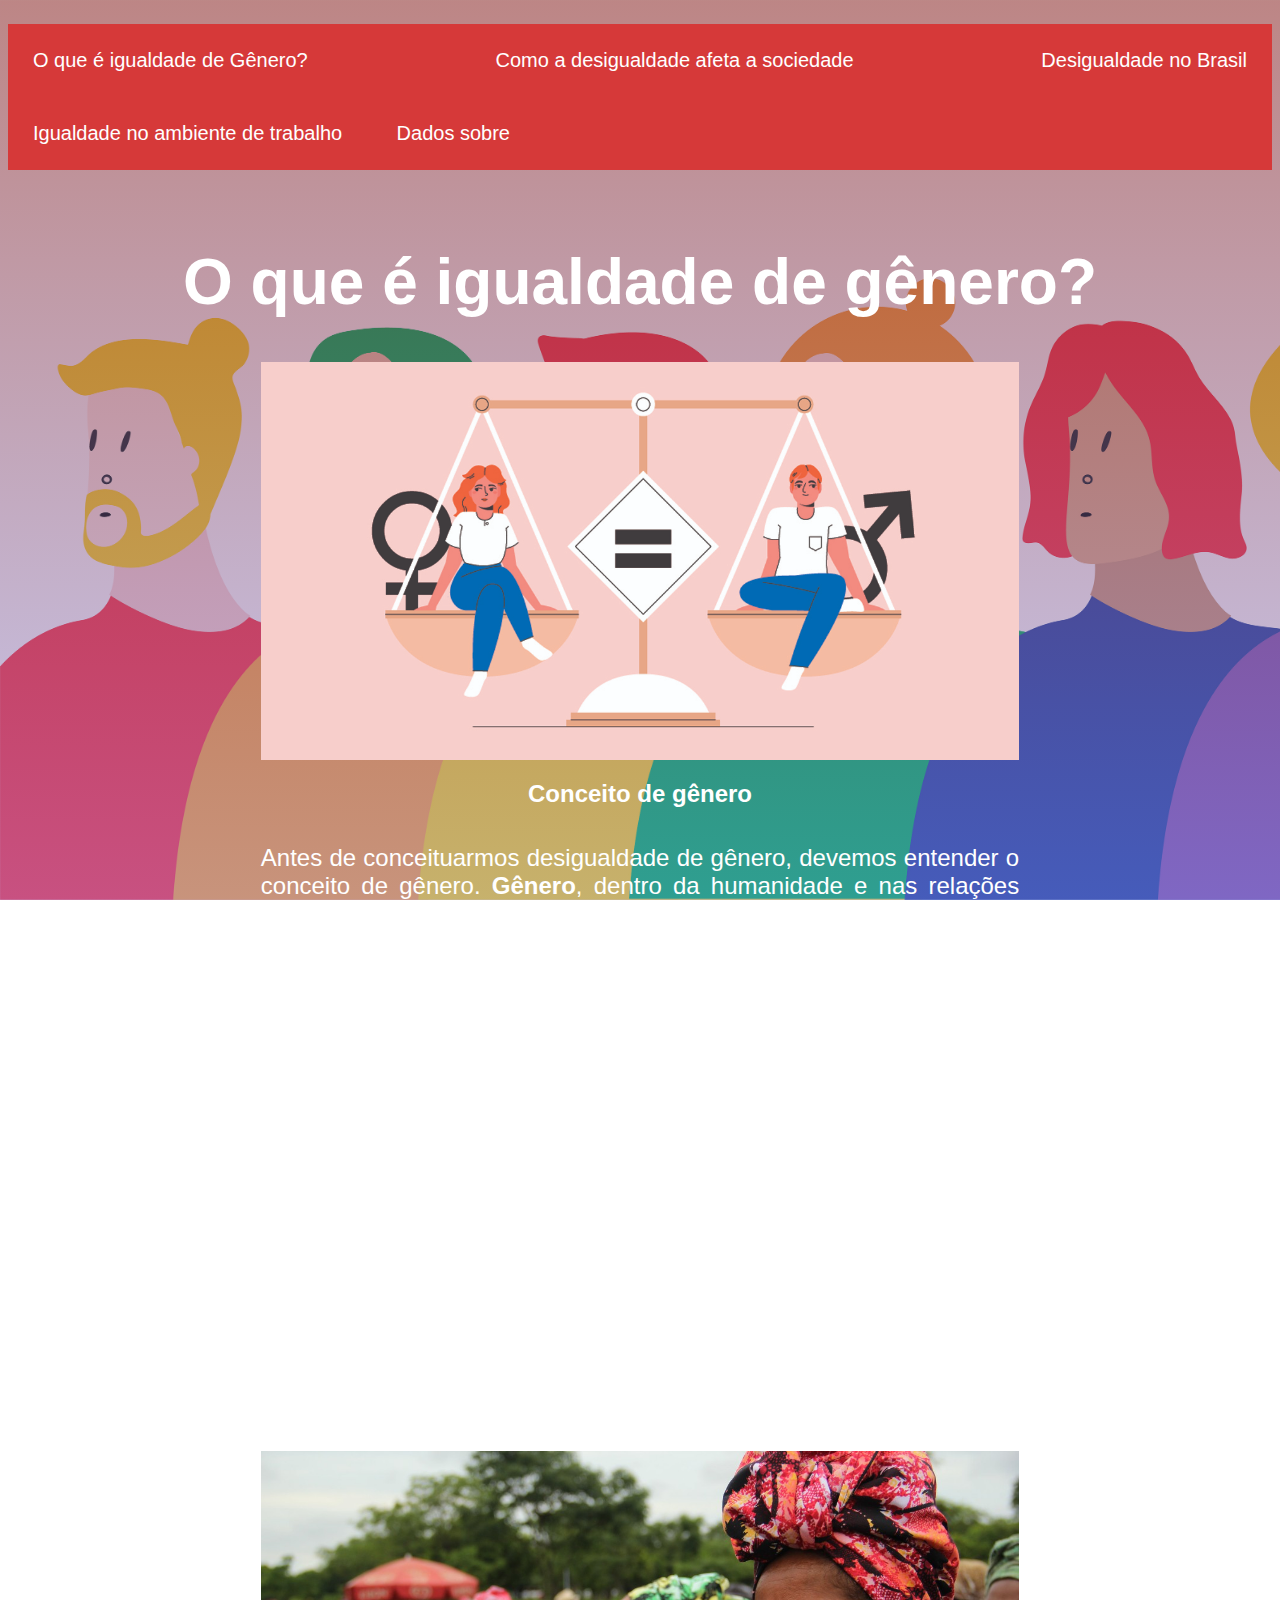
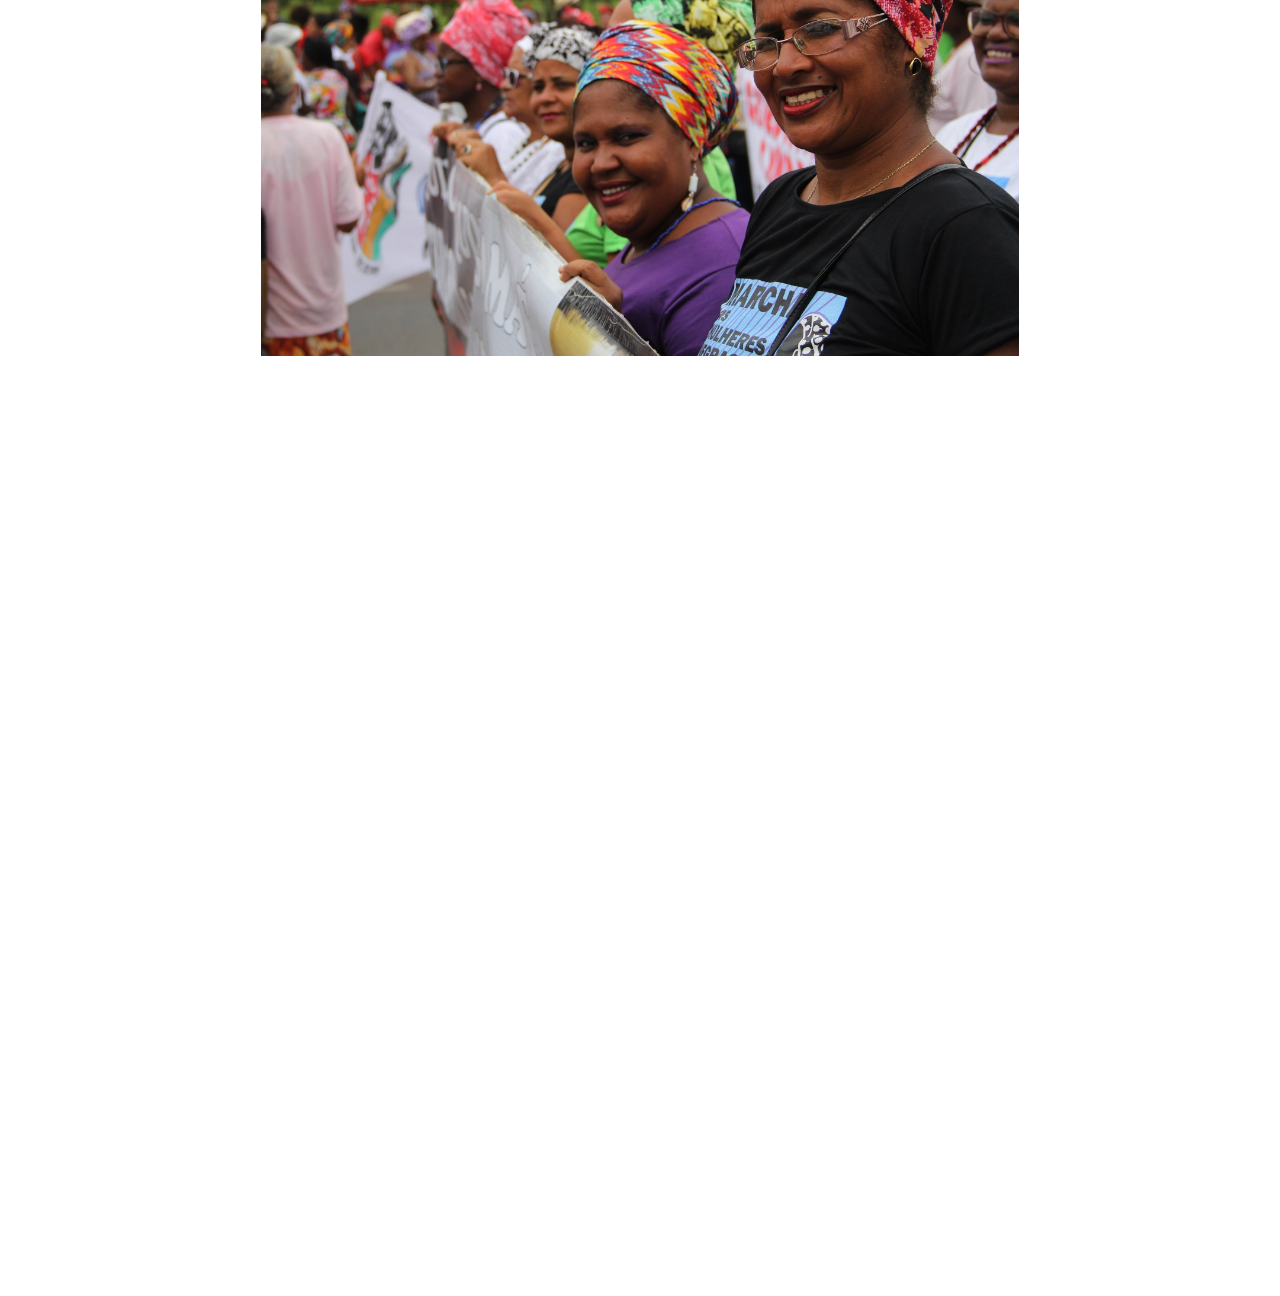
<file: Index.html>
<!DOCTYPE html>
<html lang="pt-br">  
    <head>
        <meta charset="utf-8">
        <title>Igualdade de Gênero</title>
        <meta http-equiv="X-UA-Compatible" content="IE=edge">
        <meta name="viewport" content="whidth=device-widt, initial-scale=1.0">
        <link rel = "preconnect" href = "https://fonts.googleapis.com">
        <link rel = "preconnect" href = "https://fonts.gstatic.com" crossorigin>
        <link href = "https: //fonts.googleapis.com/css2? family = Varela + Round & display = swap "rel =" stylesheet ">
        <link rel="stylesheet" href="CSS/Igualdade.css">
        <link rel = "preconnect" href = "https://fonts.googleapis.com">
        <link rel = "preconnect" href = "https://fonts.gstatic.com" crossorigin>
        <link href = "https: //fonts.googleapis.com/css2? family = Poppins: ital, wght @ 1.600 & display = swap "rel =" stylesheet ">
    </head>
    <body>
      <header>
        <ul>
            <li><a href="Index.html">O que é igualdade de Gênero?</a></li>
            <li><a href= "Desigualdade.html">Como a desigualdade afeta a sociedade
            </a></li>
            <li><a href="Brasil.html">Desigualdade no Brasil</a></li>
            <li><a href="Ambiente.html">Igualdade no ambiente de trabalho</a></li> 
            <li><a href="Dados.html">Dados sobre</a></li> 
          </header>
        </ul>
        
        <div class="Títulos_grandes">
        <h1> 
           O que é igualdade de gênero?
        </h1>
        </div>

         <div class="Imagem1">
            <img src=Imagem/igualdade-de-genero.jpg alt="Igualdade de genero">
         </div>
        
        <div class=”Segundo_título” style="text-align: center;">
            <h2>
            Conceito de gênero
            </h2>
        </div>

        <p>
            Antes de conceituarmos desigualdade de gênero, devemos entender o conceito de gênero. <b>Gênero</b>, dentro da humanidade e nas relações sociais, 
            é descrito como uma classificação de masculinidade e feminilidade. Ao contrário do senso comum, gênero não tem, necessariamente, a ver com sexo 
            biológico. O gênero diz respeito à forma como as relações sociais enquadram em padrões o comportamento esperado de cada sexo.
            <br><br>
            Sobre esse assunto, a filósofa e escritora francesa contemporânea Simone de Beauvoir diz, no prólogo de seu livro considerado um dos pilares do feminismo 
            do século XX, O segundo sexo, o seguinte:
        </p>

        <div class="Citação">
            <h3>
                “Ninguém nasce mulher: torna-se mulher. Nenhum destino biológico, psíquico, econômico define a forma que a fêmea humana assume no seio da sociedade; <br>
                é o conjunto da civilização que elabora esse produto intermediário entre o macho e o castrado que qualificam o feminino.”|1|
            </h3>
        </div>

        <p>
            Essa citação apresenta uma intensa visão feminista ao mesmo tempo em que conceitua o termo gênero. Gênero é uma espécie de performance do que é ensinado e esperado do 
            comportamento do homem e da mulher na sociedade.
        </p>

        <div class=”Segundo_título” style="text-align: center;">
            <h2>
            Conceito de desigualdade de gênero
            </h2>
        </div>

        <div class="Imagem1">
            <img src="Imagem/cq5dam.web.1280.1280.jpeg">
            </div>

        <p>
            Afinal, o que é desigualdade de gênero? Agora que sabemos que gênero é esse tipo de caracterização social da mulher, 
            partimos para falar sobre a desigualdade. Desde o início da humanidade, o homem utilizou de sua força física para dominar 
            as relações sociais. Esse domínio começou no âmbito familiar privado e estendeu-se ao âmbito público com o passar do tempo. 
            As mulheres ficaram sob o domínio de homens, e os espaços públicos relativos ao comércio, às empresas, à política e às ciências 
            foram dominados quase que exclusivamente por eles até o século XX. Aí está a gênese da desigualdade de gênero.
            <br><br>
            Durante muito tempo, a mulher foi privada de ter acesso à educação formal, de trabalhar fora de casa e de ter autonomia sobre si e 
            sobre o seu corpo (e isso ainda acontece em algumas sociedades com traços mais evidentes de um reacionarismo, ora religioso, ora moral — 
            quase sempre ambos). Enquanto solteiras, as mulheres ficavam sob o domínio de seus pais ou tutores legais, e depois de casadas, eram 
            subordinadas aos maridos.
            <br><br>
            No século XX, as pautas do movimento feminista voltaram-se, primeiro, para a inserção da mulher de classe média no mercado de trabalho e a 
            conciliação da vida profissional com a vida matrimonial, perpetuando a vertente liberal do feminismo. Muitas conquistas surgiram nesse período, 
            como o sufrágio e os direitos trabalhistas, como a licença maternidade. A partir da década de 1960, o feminismo voltou-se para a libertação sexual 
            feminina, ao mesmo tempo em que mulheres negras conciliavam a luta contra o racismo com o feminismo, surgindo o feminismo negro.
            <br><br>
            Atualmente, os movimentos feministas ganham voz nas redes sociais, mas a desigualdade persiste. A mulher ainda é tratada de maneira desigual em relação 
            ao homem. Os espaços políticos, acadêmicos e científicos e sociais continuam dominados por homens, que são maioria em número na sua ocupação.
        </p>
</file>
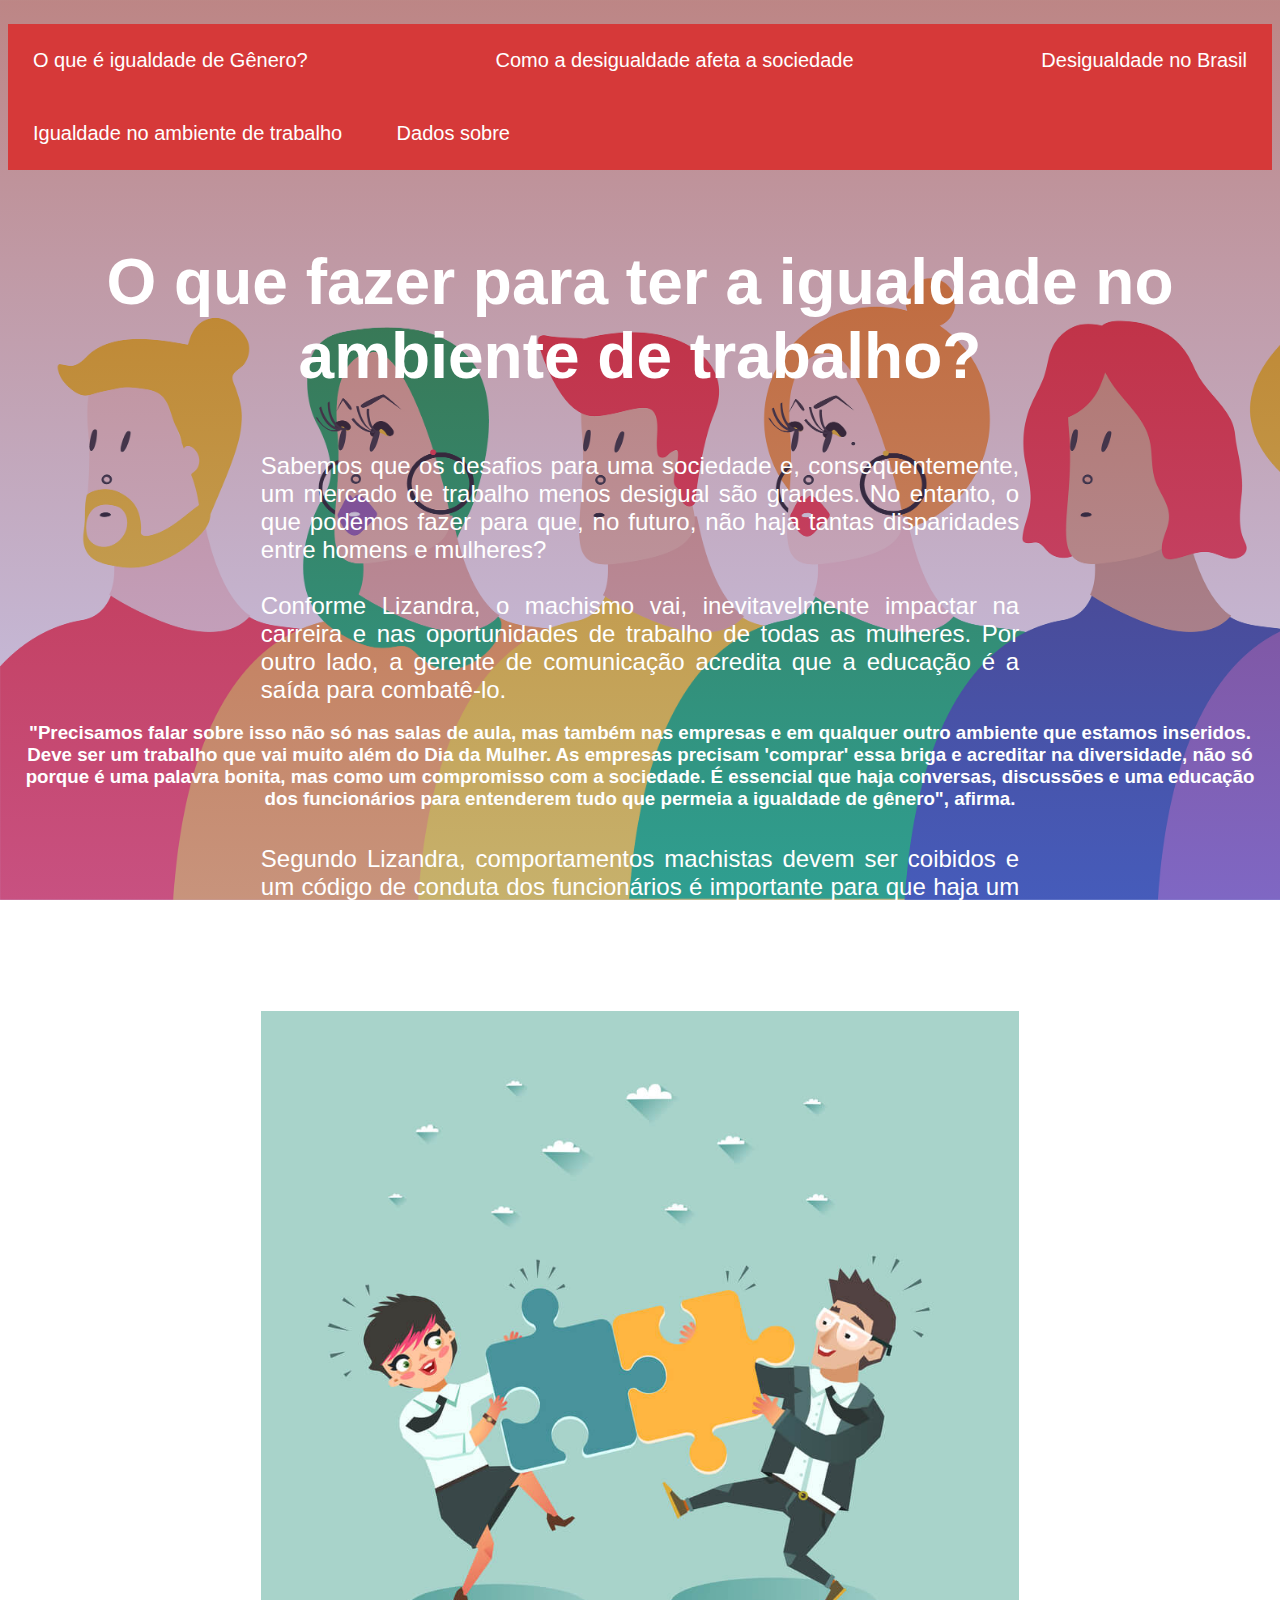
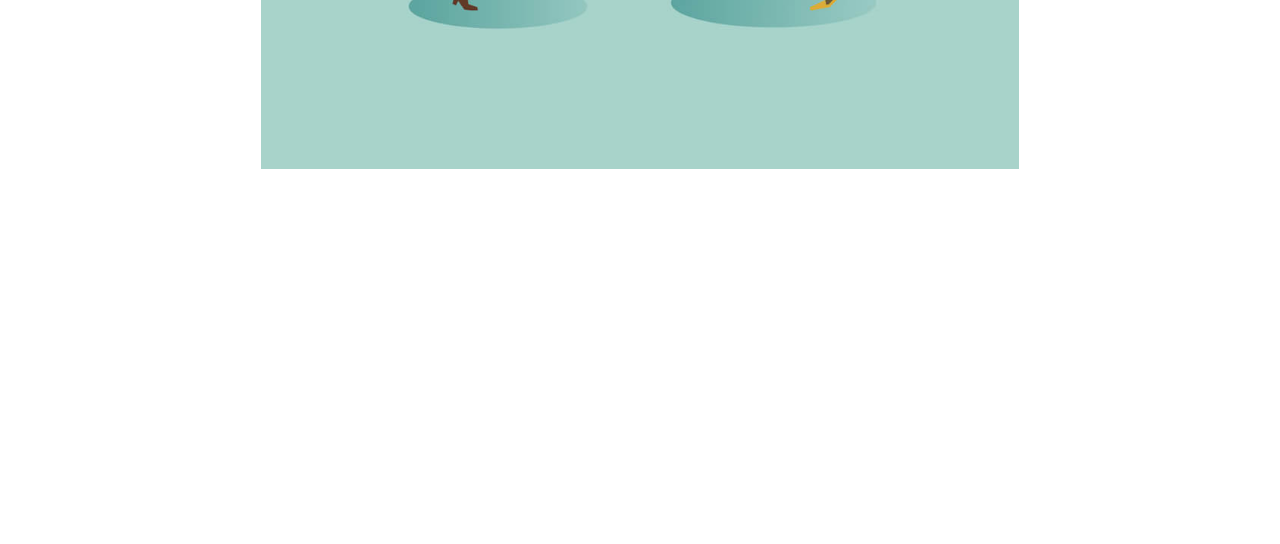
<file: Ambiente.html>
<!DOCTYPE html>
<html lang="pt-br">  
    <head>
        <meta charset="utf-8">
        <title>Igualdade de Gênero</title>
        <meta http-equiv="X-UA-Compatible" content="IE=edge">
        <meta name="viewport" content="whidth=device-widt, initial-scale=1.0">
        <link rel = "preconnect" href = "https://fonts.googleapis.com">
        <link rel = "preconnect" href = "https://fonts.gstatic.com" crossorigin>
        <link href = "https: //fonts.googleapis.com/css2? family = Varela + Round & display = swap "rel =" stylesheet ">
        <link rel="stylesheet" href="CSS/Igualdade.css">
        <link rel = "preconnect" href = "https://fonts.googleapis.com">
<link rel = "preconnect" href = "https://fonts.gstatic.com" crossorigin>
<link href = "https: //fonts.googleapis.com/css2? family = Poppins: ital, wght @ 1.600 & display = swap "rel =" stylesheet ">
    </head>
    <body>
      <header>
        <ul>
            <li><a href="Index.html">O que é igualdade de Gênero?</a></li>
            <li><a href= "Desigualdade.html">Como a desigualdade afeta a sociedade
            </a></li>
            <li><a href="Brasil.html">Desigualdade no Brasil</a></li>
            <li><a href="Ambiente.html">Igualdade no ambiente de trabalho</a></li> 
            <li><a href="Dados.html">Dados sobre</a></li> 
          </header>
        </ul>
        
        <div class="Títulos_grandes">
        <h1> 
          O que fazer para ter a igualdade no ambiente de trabalho?
        </h1>
        </div>

        <p>
            Sabemos que os desafios para uma sociedade e, consequentemente, um mercado de trabalho menos desigual são grandes. 
            No entanto, o que podemos fazer para que, no futuro, não haja tantas disparidades entre homens e mulheres? 
        <br><br>
            Conforme Lizandra, o machismo vai, inevitavelmente impactar na carreira e nas oportunidades de trabalho de todas as mulheres. 
            Por outro lado, a gerente de comunicação acredita que a educação é a saída para combatê-lo. 
        </p>

        <div class="Citação">
                    <h3>
                        "Precisamos falar sobre isso não só nas salas de aula, mas também nas empresas e em qualquer outro ambiente que estamos 
                        inseridos. Deve ser um trabalho que vai muito além do Dia da Mulher. As empresas precisam 'comprar' essa briga e acreditar 
                        na diversidade, não só porque é uma palavra bonita, mas como um compromisso com a sociedade. É essencial que haja conversas, 
                        discussões e uma educação dos funcionários para entenderem tudo que permeia a igualdade de gênero", afirma.
                    </h3>
                </div>
        <p>
            Segundo Lizandra, comportamentos machistas devem ser coibidos e um código de conduta dos funcionários é importante para que haja um maior equilíbrio no mercado de trabalho. 
        </p>

        <div class="Citação">
                    <h3>
                        "O time de RH deve estar preparado para lidar com essas questões e analisar cada caso que possa surgir. As mulheres da empresa 
                        precisam sentir que estão em um ambiente seguro", aponta a gerente. 
                    </h3>
                </div>
                <div class="Imagem1">
                <img src="Imagem/89638-como-promover-a-igualdade-de-genero-no-ambiente-corporativo.jpg">
                </div>
        <p>
            Aline percebe que os ajustes necessários para que haja um maior equilíbrio no mercado de trabalho devem ser feitos nas ideias enraizadas dentro 
            da sociedade e das empresas até os dias atuais. De acordo com a psicóloga, o fato de o homem ter que ganhar mais por ser o provedor da casa é uma 
            falácia, pois 39,8% dos domicílios brasileiros possuem mulheres arrimo de família. 
            <br><br>
            Ela destaca, ainda, que algumas mudanças nas leis são necessárias para que aconteça esses ajustes na sociedade:
        </p>

        <div class="Citação">
                <h3>
                    "A licença-maternidade, por exemplo, poderia passar a ser compartilhada, já que metade das mulheres deixam o emprego após o 
                    nascimento do primeiro filho. Isso as colocam na situação de dependência econômica dos maridos e mais sujeitas a relações abusivas. 
                    As que permanecem em seus empregos sentem-se ameaçadas, seja porque terão maior dificuldade de serem promovidas, seja porque podem ser demitidas.
                </h3>
            </div>
</file>
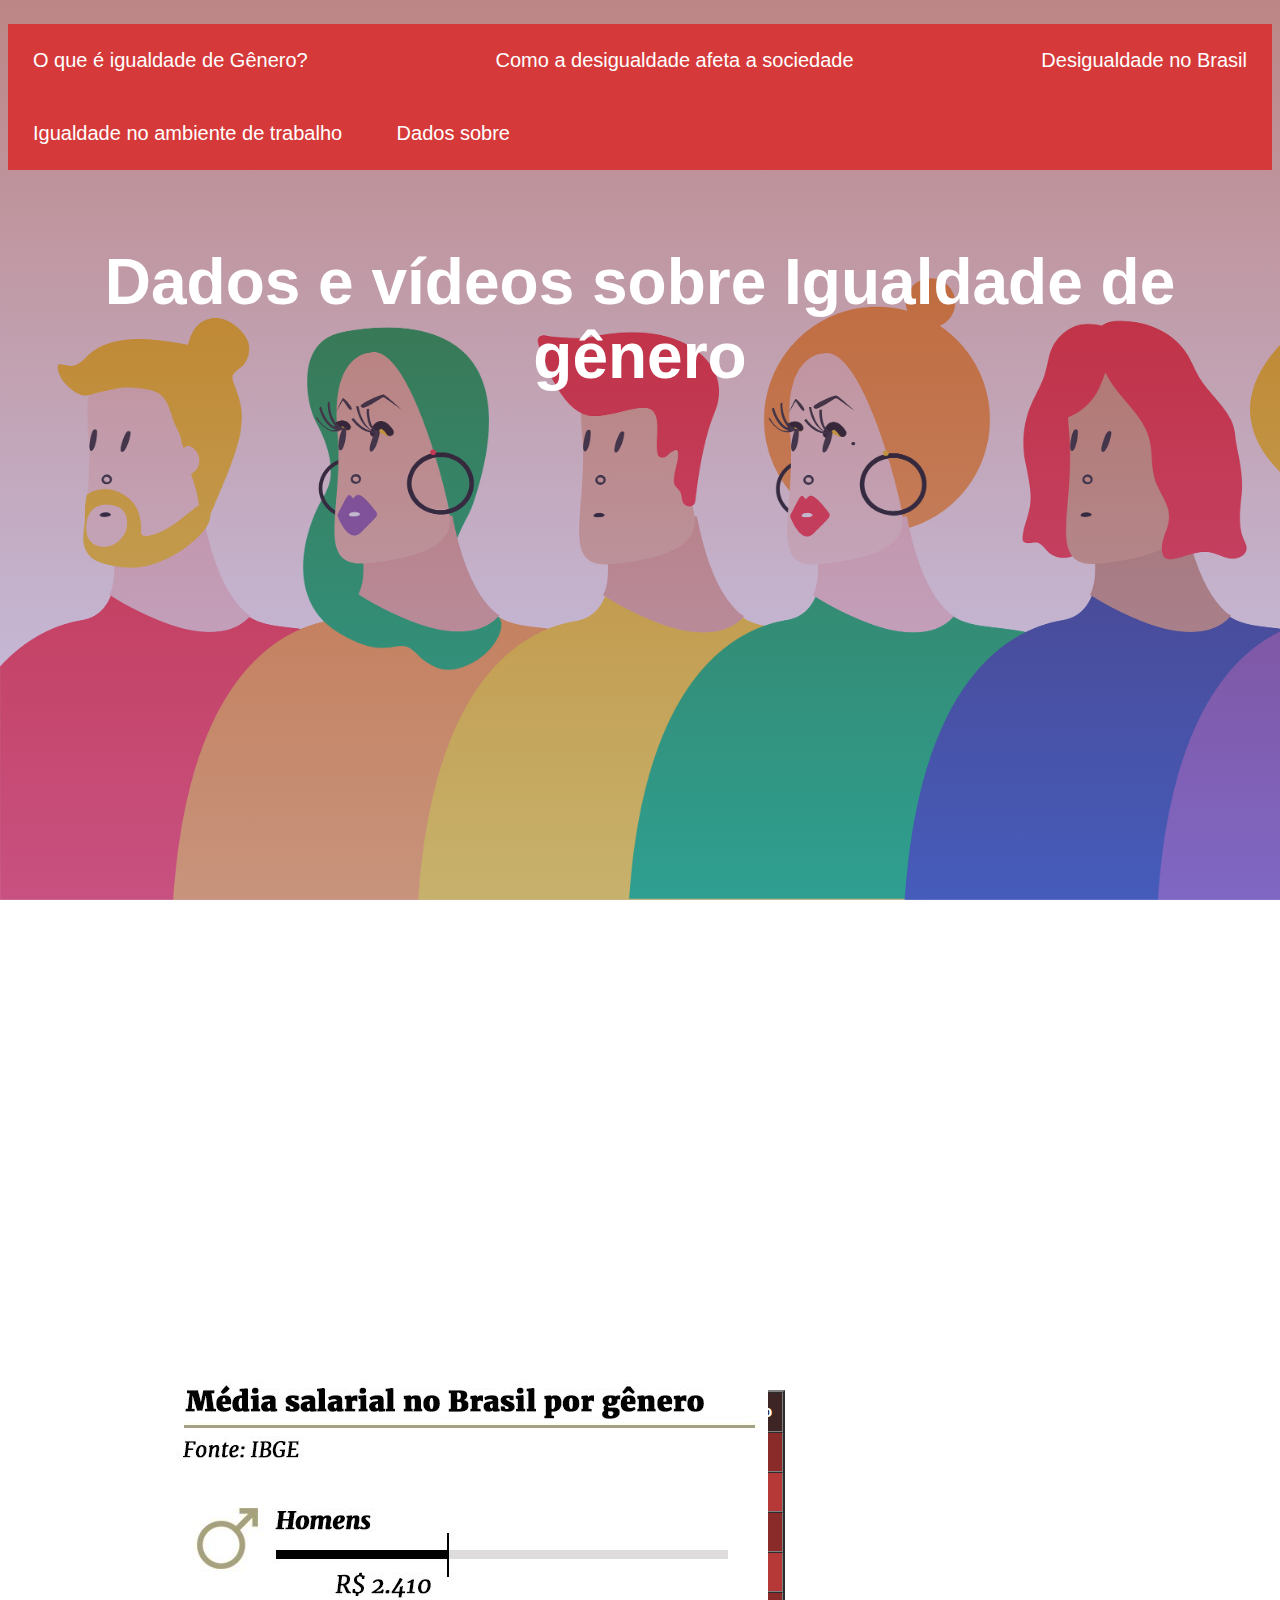
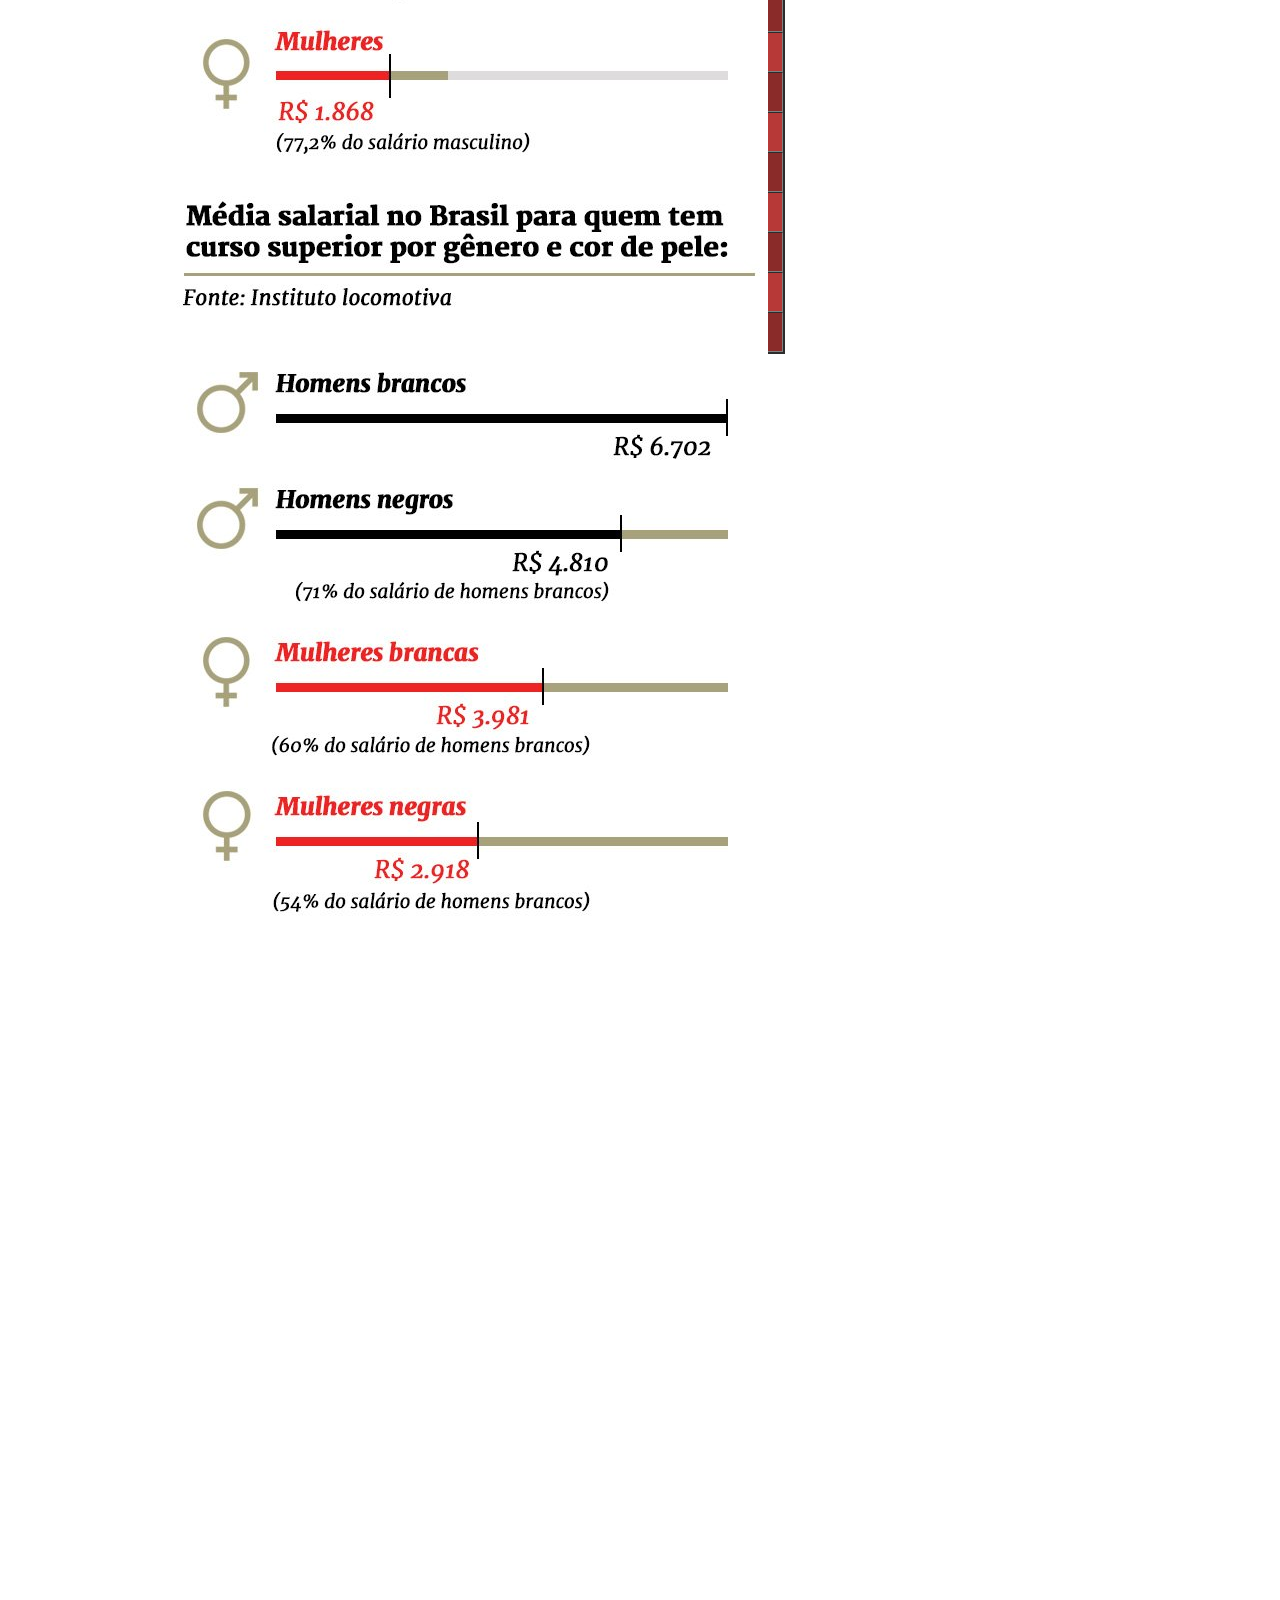
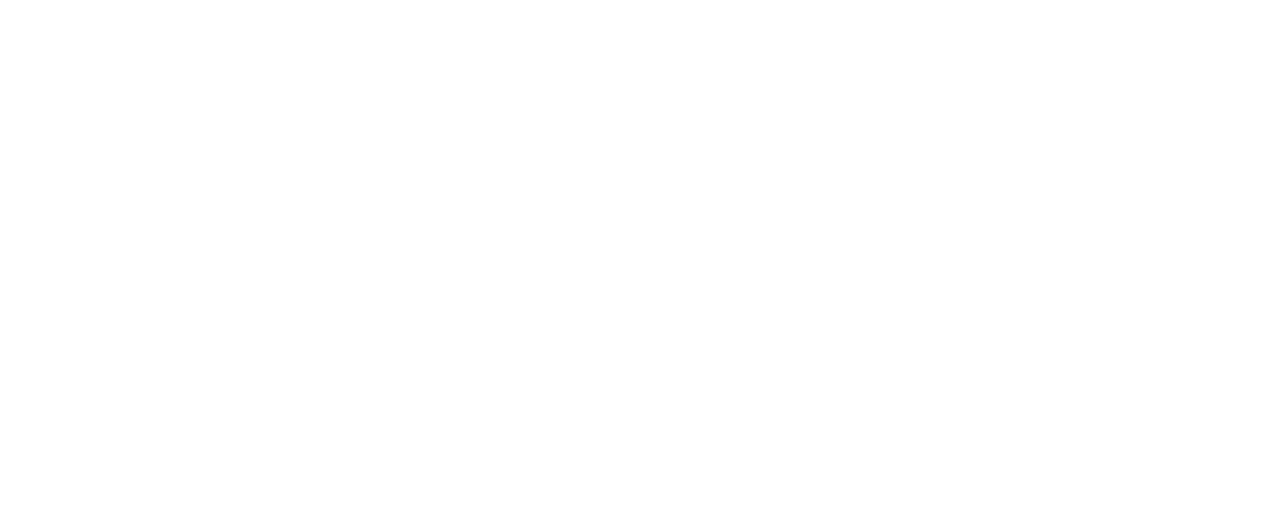
<file: Dados.html>
<!DOCTYPE html>
<html lang="pt-br">  
    <head>
        <meta charset="utf-8">
        <title>Igualdade de Gênero</title>
        <meta http-equiv="X-UA-Compatible" content="IE=edge">
        <meta name="viewport" content="whidth=device-widt, initial-scale=1.0">
        <link rel = "preconnect" href = "https://fonts.googleapis.com">
        <link rel = "preconnect" href = "https://fonts.gstatic.com" crossorigin>
        <link href = "https: //fonts.googleapis.com/css2? family = Varela + Round & display = swap "rel =" stylesheet ">
        <link rel="stylesheet" href="CSS/Igualdade.css">
        <link rel = "preconnect" href = "https://fonts.googleapis.com">
        <link rel = "preconnect" href = "https://fonts.gstatic.com" crossorigin>
        <link href = "https: //fonts.googleapis.com/css2? family = Poppins: ital, wght @ 1.600 & display = swap "rel =" stylesheet ">
    </head>
    <body>

    <header>
        <ul>
            <li><a href="Index.html">O que é igualdade de Gênero?</a></li>
            <li><a href= "Desigualdade.html">Como a desigualdade afeta a sociedade
            </a></li>
            <li><a href="Brasil.html">Desigualdade no Brasil</a></li>
            <li><a href="Ambiente.html">Igualdade no ambiente de trabalho</a></li> 
            <li><a href="Dados.html">Dados sobre</a></li> 
          </header>
        </ul>
        
        <div class="Títulos_grandes">
        <h1> 
            Dados e vídeos sobre Igualdade de gênero
        </h1>
        </div>

        <div id="Vídeo">
        <iframe width="1000" height="800" src="https://www.youtube.com/embed/ZCGLC-vziRc" title="YouTube video player" 
        frameborder="0" allow="accelerometer; autoplay; clipboard-write; encrypted-media; gyroscope; picture-in-picture" allowfullscreen></iframe>
        </div>

        <div class="Títulos_grandes">
        <h2>País com maoir Igualdade de salário</h2>
        </div>


        <table border="2px" cellpadding="10px" cellspacing="0" ID="alter">
            <tr class="título">
                <th>País</th>
                <th>Igualdade de salário</th>
            </tr>

            <tr class="dif">
                <td>Luxemburgo</td>
                <td>94,4</td>
            </tr>

            <tr>
                <td>Suécia</td>
                <td>87,5</td>
            </tr>

            <tr class="dif">
                <td>Bélgica</td>
                <td>87,5</td>
            </tr>

            <tr>
                <td>Holanda</td>
                <td>86,8</td>
            </tr>

            <tr class="dif">
                <td>Dinamarca</td>
                <td>86,6</td>
            </tr>

            <tr>
                <td>Finlândia</td>
                <td>86,4</td>
            </tr>

            <tr class="dif">
                <td>França</td>
                <td>86,1</td>
            </tr>

            <tr>
                <td>Alemanha</td>
                <td>84,2</td>
            </tr>

            <tr class="dif">
                <td>Itália</td>
                <td>78,6</td>
            </tr>

            <tr>
                <td>Espanha</td>
                <td>75,9</td>
            </tr>

            <tr class="dif">
                <td>Polônia</td>
                <td>73,3</td>
            </tr>

            <tr>
                <td>Letônia</td>
                <td>64,3</td>
            </tr>

            <tr class="dif">
                <td>Romênia</td>
                <td>59,4</td>
            </tr>

        </table>

        <div class="Imagem2">
            <img src=Imagem/Diferenca-salarial_infografia.jpg alt="Igualdade de genero">
        </div>
        
        <div class="Títulos_grandes">
        <h2>Países com maior igualdade</h2>
        </div>
        <ol>
            <li>Islândia</li>
            <li>finlândia</li>
            <li>Noruega</li>
            <li>Suécia</li>
            <li>Dinamarca</li>
            <li>Nicarágua</li>
            <li>Ruanda</li>
            <li>Dinamarca</li>
            <li>Bélgica</li>
            <li>Filipinas</li>
        </ol>
</file>
<file: CSS/Igualdade.css>
body {
    background-image: linear-gradient(rgb(123 36 36 / 50%), rgb(117 153 255 / 40%)), url("../Imagem/27035.jpg");
   /*deixa a imagem do tamanho do site/resposiva*/ 
    background-attachment: fixed;
    background-size: cover;
    /*Não repete a imagem*/ 
    background-repeat: repeat;
    /* Ajuda a deixar a imagem do tamanho do site*/
    position: absolute;
    top: 0;
    left: 0;
    right: 0;
    bottom: 0;
    color: white;
    font-family: 'Gill Sans', 'Gill Sans MT', Calibri, 'Trebuchet MS', sans-serif;
    text-align: justify;
}

header {
    background-color: #d63939;
}

li {
   box-sizing: border-box;
   font-size: 20px;
    flex-wrap: wrap;
    padding-top: 1rem;
    right: 100%;
}

header ul {
    max-width: 1500px;
    list-style: none;
    padding: 0;
}

header ul li {
    display: inline;

}

header ul li a {
    color: #FFF;
    padding: 25px;
    display: inline-block;
    text-decoration: none;
    transition: background .4s;
}

header ul li a:hover {
    background-color: #ffffff;
    color:#000;
}


p {
    
    box-sizing: border-box;
    font-size: x-large;
    flex-wrap: wrap;
    padding-top: 1rem;
    right: 100%;
    width: 60%;
    margin: auto;
    box-sizing: border-box;
    display: block;
    justify-content: center;
    align-items: center;
    flex-wrap: wrap;
    padding-top: 1rem;
    color: white;


    
}

.Títulos_grandes {

    text-align: center;
    box-sizing: border-box;
    display: block;
    justify-content: center;
    align-items: center;
    flex-wrap: wrap;
    padding-top: 1rem;
    right: 100%;
    color: white;
    font-size: xx-large;
    
}

.Segundo_título h2{

    text-align: center;

}

.Imagem1 {

    margin: auto;
    display: flex;
    justify-content: center;

}

.Imagem1 img {
    width: 60%;
    height: 60%;
}

#Vídeo {
    width: fit-content;
    margin: auto;

}

.Imagem2 {
    width: 10px;
    margin: 10px;
    left: 150px;
    bottom: 600px;
    position: relative;
    text-align: center;
}


.Citação {

    text-align: center;
    font-family: 'Poppins', sans-serif;
}

table {
    margin: auto;
}

table#alter tr td { /* Toda a tabela com fundo creme */
	background: #B73937;
	} 

table#alter tr.dif td {
	background: #8A2B29; /* Linhas com fundo cinza */
	}

table#alter tr.título th{
    background: #3D2525;
}

ol {
    margin: auto;
    width: 25%;
    left: 150px;
    position: relative;
}
</file>
